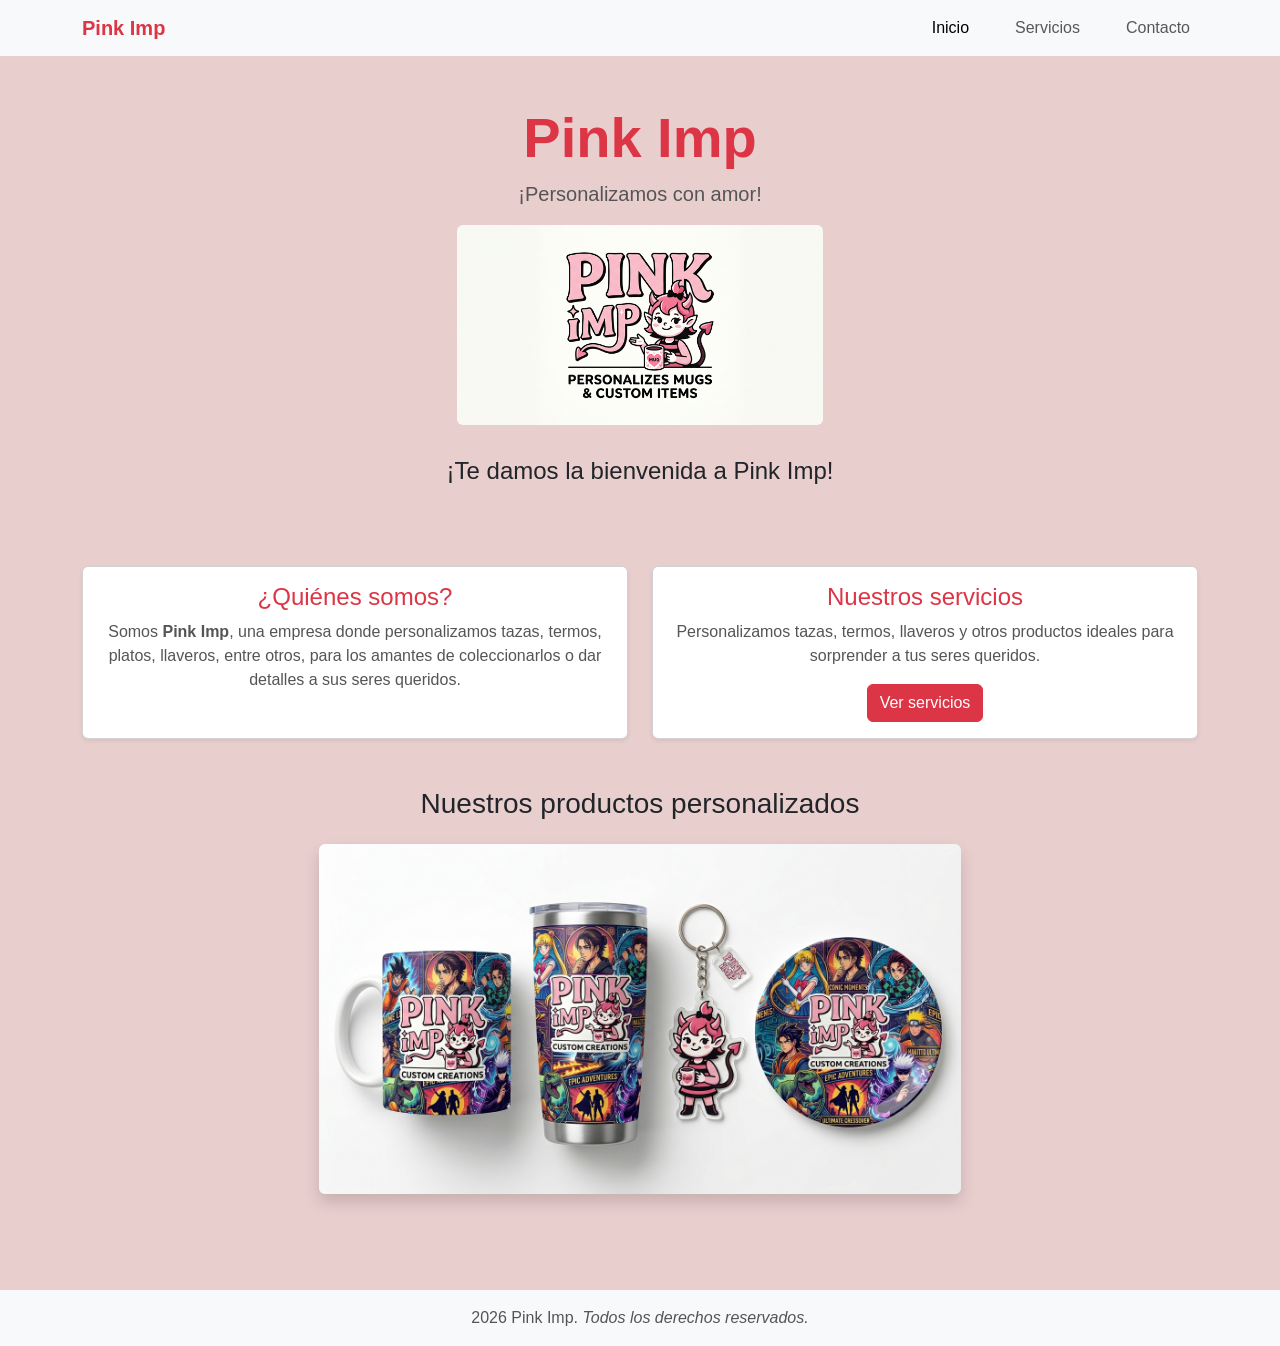
<file: index.html>
<!DOCTYPE html>
<html lang="es">

<head>
    <meta charset="UTF-8">
    <meta name="viewport" content="width=device-width, initial-scale=1.0">
    <title>Personalización de tazas | Pink Imp</title>
    <link href="https://cdn.jsdelivr.net/npm/bootstrap@5.3.8/dist/css/bootstrap.min.css" rel="stylesheet">
    <link rel="stylesheet" href="css/styles.css">

</head>

<body>
    <!-- Barra de navegación -->
    <nav class="navbar navbar-expand-lg navbar-light bg-light">
        <div class="container">
            <a class="navbar-brand fw-bold text-danger" href="./index.html">Pink Imp</a>

            <button class="navbar-toggler" type="button" data-bs-toggle="collapse" data-bs-target="#menu">
                <span class="navbar-toggler-icon"></span>
            </button>

            <div class="collapse navbar-collapse" id="menu">
                <ul class="navbar-nav ms-auto">
                    <li class="nav-item">
                        <a class="nav-link active" href="./index.html">Inicio</a>
                    </li>
                    <li class="nav-item">
                        <a class="nav-link" href="./servicios.html">Servicios</a>
                    </li>
                    <li class="nav-item">
                        <a class="nav-link" href="./contacto.html">Contacto</a>
                    </li>
                </ul>
            </div>
        </div>
    </nav>

    <!-- Portada -->
    <header class="container text-center py-5">

        <h1 class="display-4 fw-bold text-danger">Pink Imp</h1>

        <p class="lead">¡Personalizamos con amor!</p>

        <img src="./img/logo.jpg" alt="Logo de Pink Imp" class="img-fluid rounded mb-3" style="max-height: 200px;">

        <h2 class="h4 mt-3">¡Te damos la bienvenida a Pink Imp!</h2>

    </header>

    <!-- Sección de información -->
    <main class="container py-4">

        <div class="row g-4">

            <!-- Tarjeta quiénes somos -->
            <div class="col-12 col-md-6">

                <div class="card h-100 shadow-sm">

                    <div class="card-body text-center">

                        <h2 class="card-title h4 text-danger">¿Quiénes somos?</h2>

                        <p class="card-text">
                            Somos <strong>Pink Imp</strong>, una empresa donde
                            personalizamos tazas, termos, platos, llaveros,
                            entre otros, para los amantes de coleccionarlos
                            o dar detalles a sus seres queridos.
                        </p>

                    </div>

                </div>

            </div>

            <!-- Tarjeta servicios -->
            <div class="col-12 col-md-6">

                <div class="card h-100 shadow-sm">

                    <div class="card-body text-center">

                        <h2 class="card-title h4 text-danger">Nuestros servicios</h2>

                        <p class="card-text">
                            Personalizamos tazas, termos, llaveros y otros
                            productos ideales para sorprender a tus seres queridos.
                        </p>

                        <a href="./servicios.html" class="btn btn-danger">
                            Ver servicios
                        </a>

                    </div>

                </div>

            </div>

        </div>
        <!-- Imagen de muestra -->
        <section class="text-center py-5">

            <h2 class="h3 mb-4">Nuestros productos personalizados</h2>

            <img src="./img/muestra.jpg" alt="Muestra de productos personalizados de Pink Imp"
                class="img-fluid rounded shadow" style="max-height: 350px;">

        </section>

    </main>

    <!-- Pie de página -->
    <footer class="bg-light text-center py-3 mt-4">

        <p class="mb-0">
            2026 Pink Imp.
            <em>Todos los derechos reservados.</em>
        </p>

    </footer>

</body>
<script src="https://cdn.jsdelivr.net/npm/bootstrap@5.3.8/dist/js/bootstrap.bundle.min.js"
    integrity="sha384-FKyoEForCGlyvwx9Hj09JcYn3nv7wiPVlz7YYwJrWVcXK/BmnVDxM+D2scQbITxI"
    crossorigin="anonymous"></script>

</html>
</file>
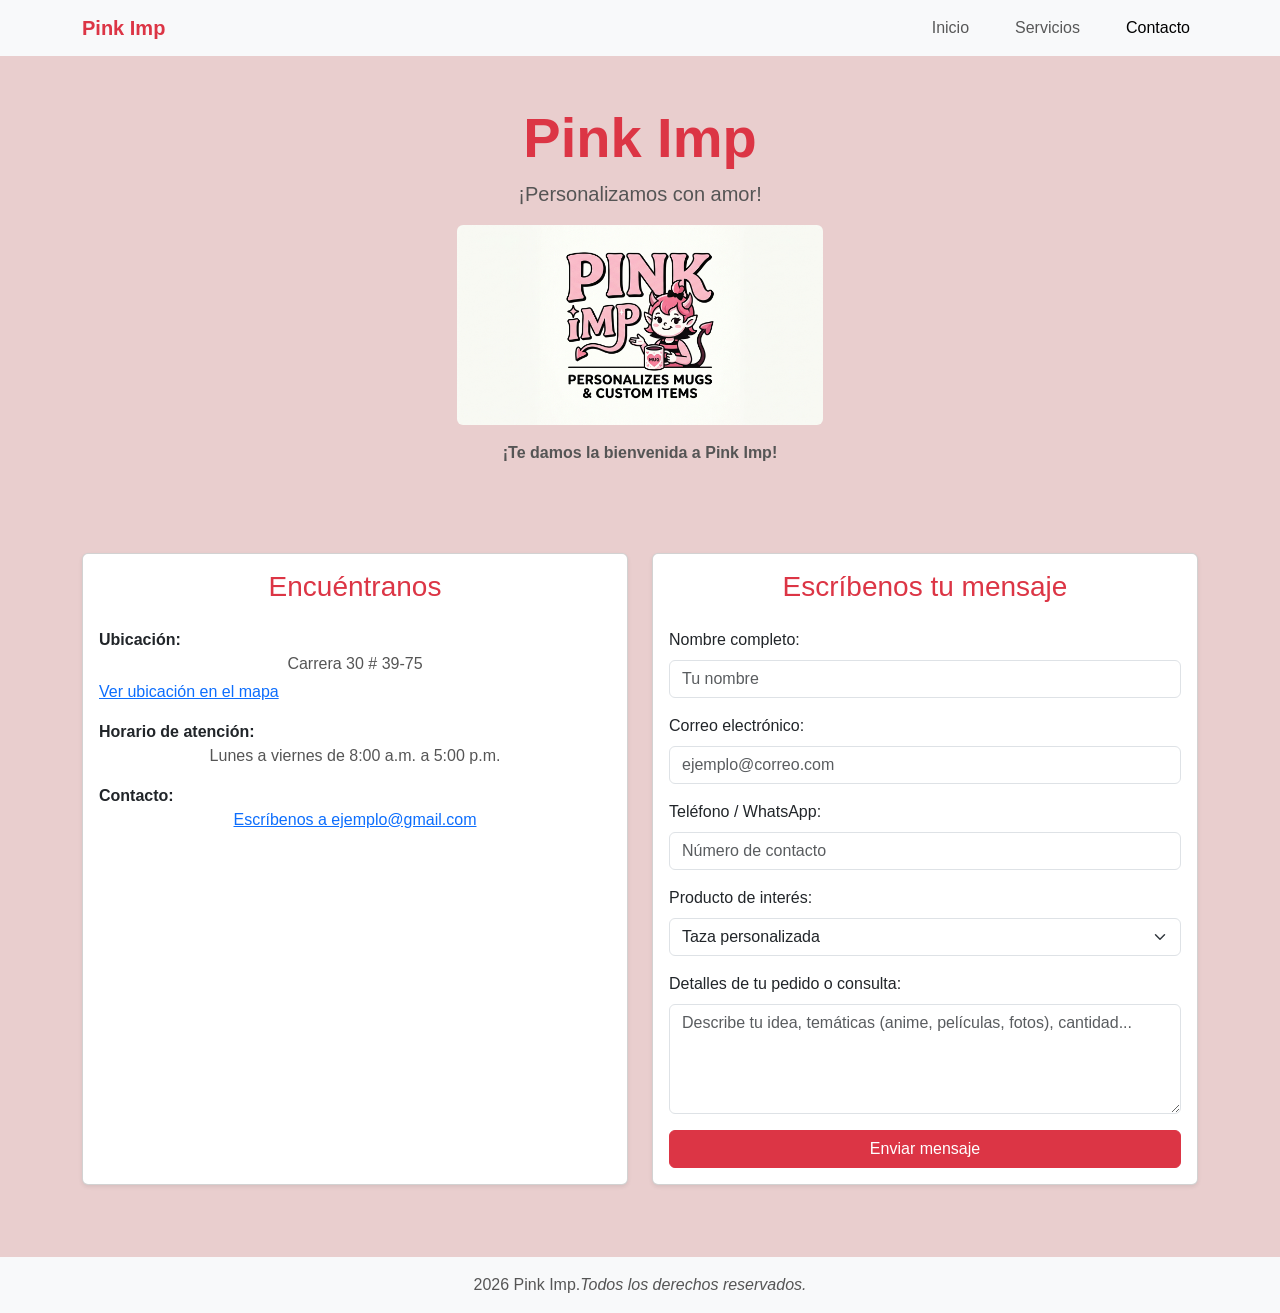
<file: contacto.html>
<!DOCTYPE html>
<html lang="es">

<head>
    <meta charset="UTF-8">
    <meta name="viewport" content="width=device-width, initial-scale=1.0">
    <title>Contacto | Pink Imp</title>
    <link href="https://cdn.jsdelivr.net/npm/bootstrap@5.3.8/dist/css/bootstrap.min.css" rel="stylesheet">
    <link rel="stylesheet" href="css/styles.css">
</head>

<body>
    <!-- Barra de navegación -->
    <nav class="navbar navbar-expand-lg navbar-light bg-light">
        <div class="container">

            <a class="navbar-brand fw-bold text-danger" href="./index.html">Pink Imp</a>

            <button class="navbar-toggler" type="button" data-bs-toggle="collapse" data-bs-target="#menu">
                <span class="navbar-toggler-icon"></span></button>

            <div class="collapse navbar-collapse" id="menu">
                <ul class="navbar-nav ms-auto">
                    <li class="nav-item">
                        <a class="nav-link" href="./index.html">Inicio</a>
                    </li>
                    <li class="nav-item">
                        <a class="nav-link" href="./servicios.html">Servicios</a>
                    </li>
                    <li class="nav-item">
                        <a class="nav-link active" href="./contacto.html">Contacto</a>
                    </li>
                </ul>
            </div>
        </div>
    </nav>

    <!-- Portada -->
    <header class="container text-center py-5">
        <h1 class="display-4 fw-bold text-danger">Pink Imp</h1>
        <p class="lead">¡Personalizamos con amor!</p>
        <img src="./img/logo.jpg" alt="Logo de Pink Imp" class="img-fluid rounded" style="max-height: 200px;">
        <p class="mt-3"><strong>¡Te damos la bienvenida a Pink Imp!</strong></p>
    </header>

    <!-- Contenido principal -->
    <main class="container py-4">
        <div class="row g-4">
            <!-- Información de contacto -->
            <section class="col-6">
                <div class="card h-100 shadow-sm">
                    <div class="card-body">
                        <h2 class="card-title text-danger h3 mb-4">Encuéntranos</h2>
                        <ul class="list-unstyled">
                            <li class="mb-3">
                                <strong>Ubicación:</strong>
                                <p class="mb-1">Carrera 30 # 39-75</p>
                                <a href="https://www.google.com/maps/place/Carrera+30+%23+39-75/@6.234175,-75.5772472,14z/data=!4m10!1m2!2m1!1scarrera+30+por+calle+30!3m6!1s0x8e442843892ac6d3:0xd8aa7e218f411e5c!8m2!3d6.234175!4d-75.5566478!15sChdjYXJyZXJhIDMwIHBvciBjYWxsZSAzMJIBCGJ1c19zdG9w4AEA!16s%2Fg%2F11n3y14hyw?entry=ttu&g_ep=EgoyMDI2MTAxOS4wIKXMDSoASAFQAw%3D%3D"
                                    target="_blank" rel="noopener noreferrer">
                                    Ver ubicación en el mapa</a>
                            </li>
                            <li class="mb-3">
                                <strong>Horario de atención:</strong>
                                <p class="mb-0">Lunes a viernes de 8:00 a.m. a 5:00 p.m.</p>
                            </li>
                            <li class="mb-3">
                                <strong>Contacto:</strong>
                                <p class="mb-0">
                                    <a href="mailto:ejemplo@gmail.com">Escríbenos a ejemplo@gmail.com</a>
                                </p>
                            </li>
                        </ul>
                    </div>
                </div>
            </section>

            <!-- Formulario de contacto -->
            <section class="col-6">
                <div class="card shadow-sm">
                    <div class="card-body">
                        <h2 class="card-title text-danger h3 mb-4">Escríbenos tu mensaje</h2>
                        <form action="#" method="POST">
                            <div class="mb-3">
                                <label for="nombre" class="form-label">Nombre completo:</label>
                                <input type="text" class="form-control" id="nombre" name="nombre"
                                    placeholder="Tu nombre" required>
                            </div>
                            <div class="mb-3">
                                <label for="email" class="form-label">
                                    Correo electrónico:
                                </label>
                                <input type="email" class="form-control" id="email" name="email"
                                    placeholder="ejemplo@correo.com" required>
                            </div>
                            <div class="mb-3">
                                <label for="telefono" class="form-label">
                                    Teléfono / WhatsApp:
                                </label>
                                <input type="tel" class="form-control" id="telefono" name="telefono"
                                    placeholder="Número de contacto">
                            </div>
                            <div class="mb-3">
                                <label for="producto" class="form-label">Producto de interés:</label>
                                <select class="form-select" id="producto" name="producto">
                                    <option value="taza">Taza personalizada</option>
                                    <option value="termo">Termo</option>
                                    <option value="plato">Plato decorativo</option>
                                    <option value="llavero">Llavero</option>
                                    <option value="otro">Otro artículo</option>
                                </select>
                            </div>
                            <div class="mb-3">
                                <label for="mensaje" class="form-label">
                                    Detalles de tu pedido o consulta:
                                </label>
                                <textarea class="form-control" id="mensaje" name="mensaje" rows="4"
                                    placeholder="Describe tu idea, temáticas (anime, películas, fotos), cantidad..."
                                    required></textarea>
                            </div>
                            <button type="submit" class="btn btn-danger w-100">Enviar mensaje</button>
                        </form>
                    </div>
                </div>
            </section>
        </div>

    </main>
    <!-- Pie de página -->
    <footer class="bg-light text-center py-3 mt-5">
        <p class="mb-0">2026 Pink Imp.<em>Todos los derechos reservados.</em></p>
    </footer>

    <script src="https://cdn.jsdelivr.net/npm/bootstrap@5.3.8/dist/js/bootstrap.bundle.min.js">
    </script>

</body>

</html>
</file>
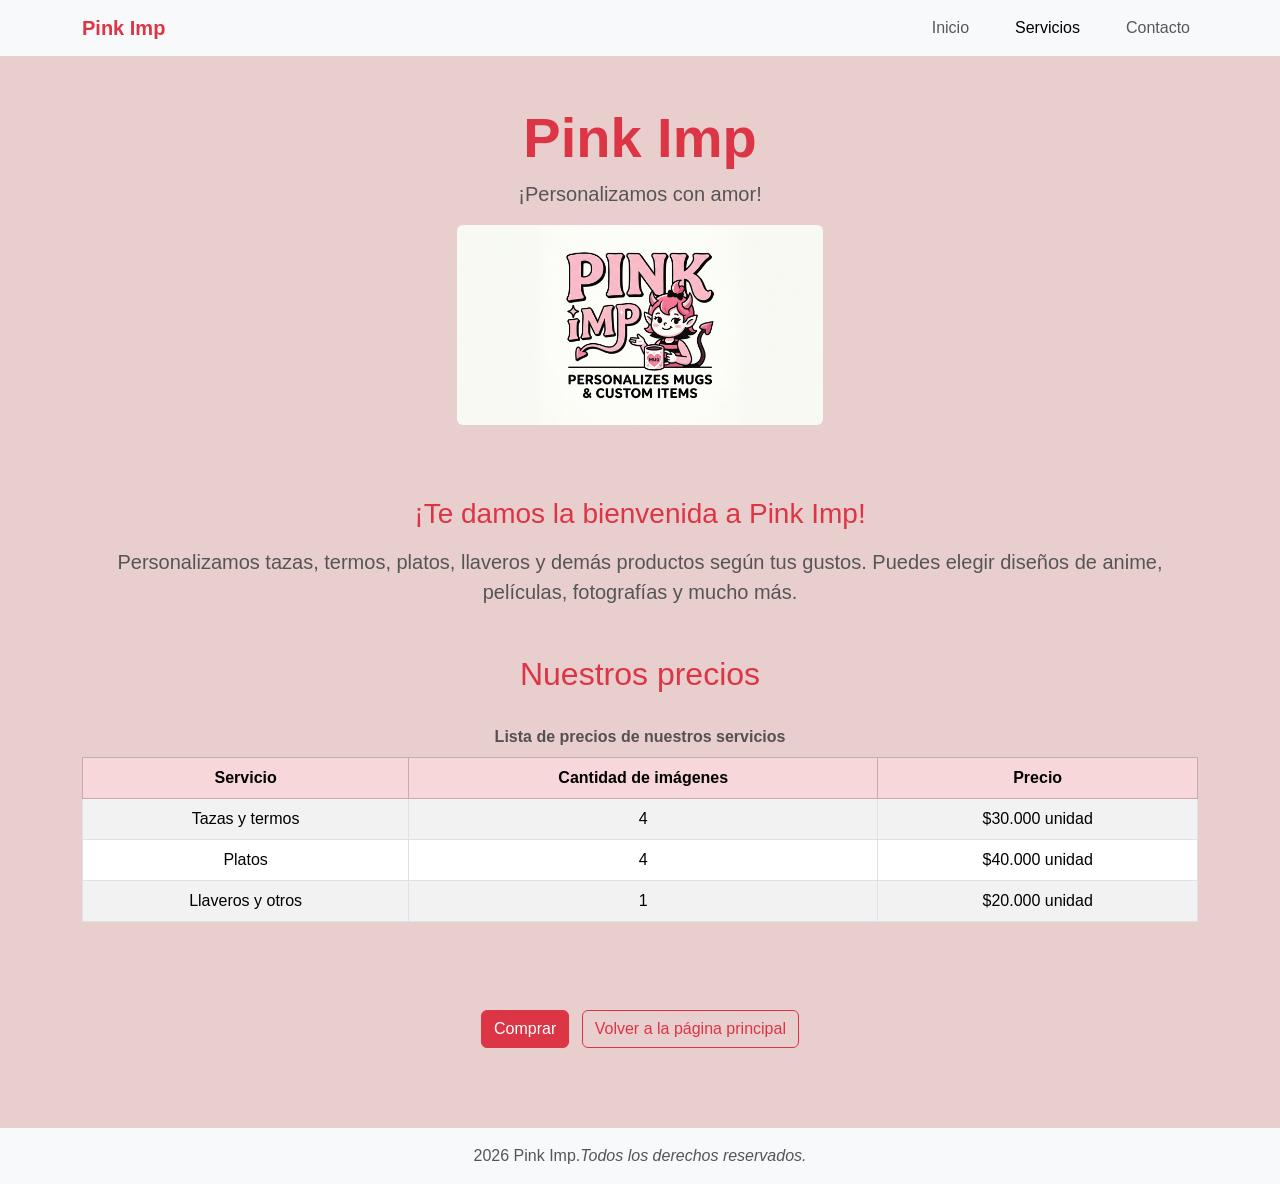
<file: servicios.html>
<!DOCTYPE html>
<html lang="es">

<head>
    <meta charset="UTF-8">
    <meta name="viewport" content="width=device-width, initial-scale=1.0">
    <title>Servicios | Pink Imp</title>
    <link href="https://cdn.jsdelivr.net/npm/bootstrap@5.3.8/dist/css/bootstrap.min.css" rel="stylesheet">
    <link rel="stylesheet" href="css/styles.css">
</head>

<body>
    <!-- Barra de navegación -->
    <nav class="navbar navbar-expand-lg navbar-light bg-light">
        <div class="container">
            <a class="navbar-brand fw-bold text-danger" href="./index.html">
                Pink Imp
            </a>

            <button class="navbar-toggler" type="button" data-bs-toggle="collapse" data-bs-target="#menu">
                <span class="navbar-toggler-icon"></span>
            </button>

            <div class="collapse navbar-collapse" id="menu">
                <ul class="navbar-nav ms-auto">
                    <li class="nav-item">
                        <a class="nav-link" href="./index.html">Inicio</a>
                    </li>
                    <li class="nav-item">
                        <a class="nav-link active" href="./servicios.html">Servicios</a>
                    </li>
                    <li class="nav-item">
                        <a class="nav-link" href="./contacto.html">Contacto</a>
                    </li>
                </ul>
            </div>
        </div>
    </nav>

    <!-- Portada -->
    <header class="container text-center py-5">
        <h1 class="display-4 fw-bold text-danger">Pink Imp</h1>
        <p class="lead">¡Personalizamos con amor!</p>
        <img src="./img/logo.jpg" alt="Logo de Pink Imp" class="img-fluid rounded" style="max-height: 200px;">
    </header>

    <!-- Información de servicios -->
    <main class="container py-4">
        <section class="text-center mb-5">
            <h2 class="h3 text-danger mb-3">
                ¡Te damos la bienvenida a Pink Imp!
            </h2>
            <p class="lead">
                Personalizamos tazas, termos, platos, llaveros y demás
                productos según tus gustos. Puedes elegir diseños de anime,
                películas, fotografías y mucho más.
            </p>
        </section>

        <!-- Tabla de precios -->
        <section class="mb-5">
            <h2 class="text-center text-danger mb-4">Nuestros precios</h2>
            <div class="table-responsive">
                <table class="table table-bordered table-striped table-hover text-center align-middle">
                    <caption class="caption-top text-center fw-bold">
                        Lista de precios de nuestros servicios
                    </caption>
                    <thead class="table-danger">
                        <tr>
                            <th scope="col">Servicio</th>
                            <th scope="col">Cantidad de imágenes</th>
                            <th scope="col">Precio</th>
                        </tr>
                    </thead>

                    <tbody>
                        <tr>
                            <td>Tazas y termos</td>
                            <td>4</td>
                            <td>$30.000 unidad</td>
                        </tr>
                        <tr>
                            <td>Platos</td>
                            <td>4</td>
                            <td>$40.000 unidad</td>
                        </tr>
                        <tr>
                            <td>Llaveros y otros</td>
                            <td>1</td>
                            <td>$20.000 unidad</td>
                        </tr>
                    </tbody>
                </table>
            </div>
        </section>

        <!-- Botones de navegación -->
        <section class="text-center py-4">
            <a href="./contacto.html" class="btn btn-danger me-2 mb-2">Comprar</a>

            <a href="./index.html" class="btn btn-outline-danger mb-2">Volver a la página principal</a>
        </section>
    </main>

    <!-- Pie de página -->
    <footer class="bg-light text-center py-3 mt-4">
        <p class="mb-0">2026 Pink Imp.<em>Todos los derechos reservados.</em></p>
    </footer>

    <script src="https://cdn.jsdelivr.net/npm/bootstrap@5.3.8/dist/js/bootstrap.bundle.min.js">
    </script>

</body>

</html>
</file>
<file: css/styles.css>
.contenedor {
    display: flex;
    flex-direction: column;
    align-items: center;
    justify-content: center;
    text-align: center;
    margin: 20px auto;
    mix-blend-mode: multiply;
    filter: drop-shadow(0px 4px 10px rgba(252, 251, 251, 0.15));
}

.grupo-campo {
    display: flex;
    flex-direction: column;
    margin-bottom: 15px;
}

.boton-enviar {
    width: 100%;
    padding: 12px;
    background-color: #333333;
    color: white;
    font-weight: bold;
    border: none;
    border-radius: 6px;
    cursor: pointer;
    font-size: 16px;
    transition: background-color 0.3s;
}

.boton-enviar:hover {
    background-color: #ff6b81;
}

body {
    font-family: Arial, sans-serif;
    margin: 0;
    padding: 0;
    background-color: #e9cece;
}

nav ul {
    display: flex;
    justify-content: center;
    gap: 30px;
    list-style: none;
}

h1,
h2 {
    text-align: center;
    color: #333333;
}

p {
    text-align: center;
    color: #555555;
}
</file>
